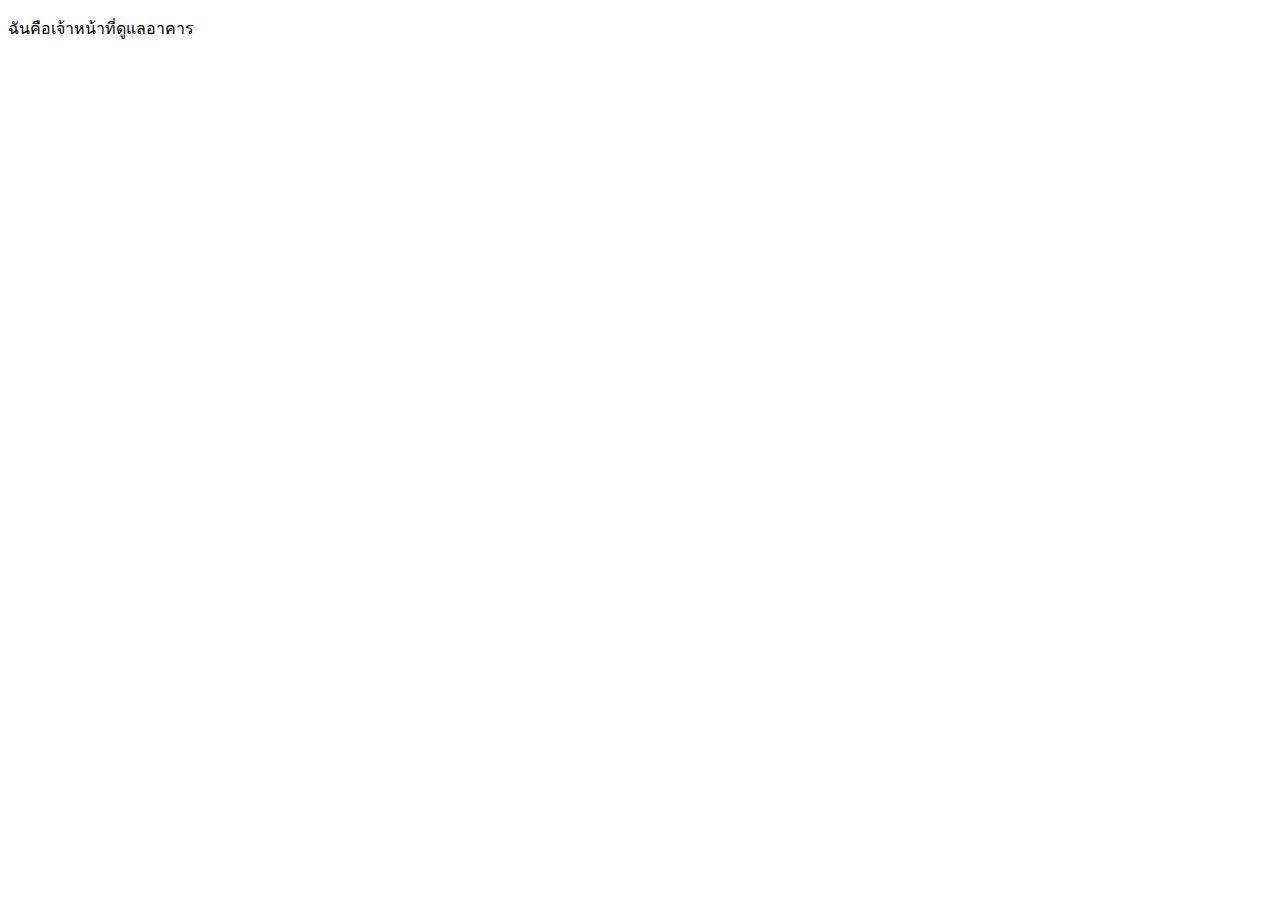
<file: hompage_admin.html>
<!DOCTYPE html>
<html lang="en">
<head>
    <meta charset="UTF-8">
    <meta name="viewport" content="width=device-width, initial-scale=1.0">
    <title>Admin HomePage</title>
</head>
<body>
    <p>ฉันคือเจ้าหน้าที่ดูแลอาคาร</p>
</body>
</html>
</file>
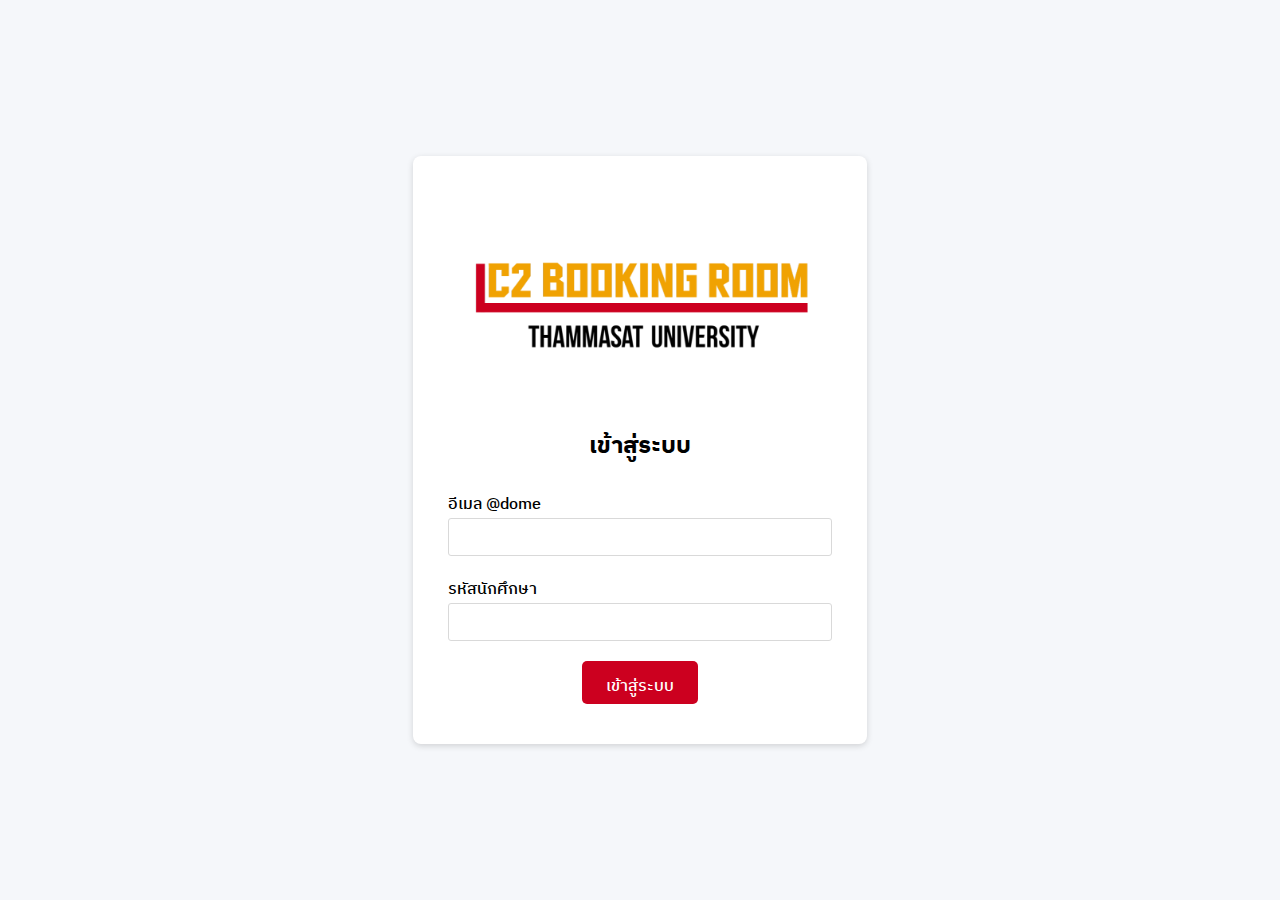
<file: LoginPage.html>
<!DOCTYPE html>
<html lang="en">
<head>
    <meta charset="UTF-8">
    <meta name="viewport" content="width=device-width, initial-scale=1.0">
    <title>Log-in Page</title>
    <link rel="stylesheet" href="LoginPage.css">
</head>
<body>
    <form>
        <img class="logo" src="resource/Logo สำหรับหน้า Login.png" alt="Logo">
        <h3>เข้าสู่ระบบ</h3>
        <div>
            <label for="email">อีเมล @dome</label>
            <input type="email" id="email" name="email" required>
        </div>
        <div>
            <label for="studentID">รหัสนักศึกษา</label>
            <input type="text" id="studentID" name="studentID" required >
        </div>
        <button type="submit" class="btn">เข้าสู่ระบบ</button>

    </form>
    
</body>
</html>
</file>
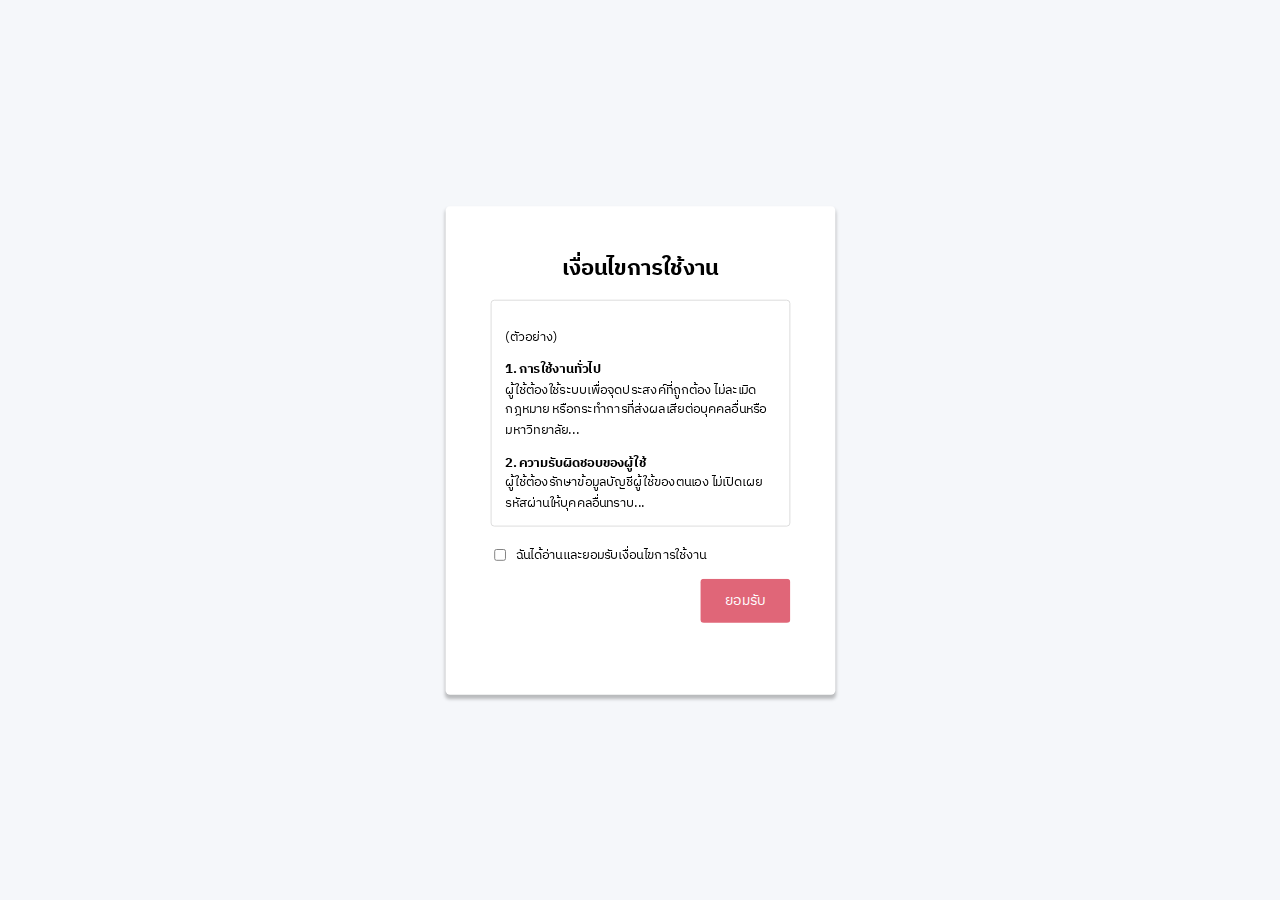
<file: termsPage.html>
<!DOCTYPE html>
<html lang="en">
<head>
    <meta charset="UTF-8">
    <meta name="viewport" content="width=device-width, initial-scale=1.0">
    <title>Terms and Condition</title>
    <link rel="stylesheet" href="termsPage.css">
</head>
<body>
    <div class="terms-container">
    <h1>เงื่อนไขการใช้งาน</h1>

    <div class="terms-box">
    <p>(ตัวอย่าง)</p>
    <p><b>1. การใช้งานทั่วไป</b><br>
        ผู้ใช้ต้องใช้ระบบเพื่อจุดประสงค์ที่ถูกต้อง ไม่ละเมิดกฎหมาย หรือกระทำการที่ส่งผลเสียต่อบุคคลอื่นหรือมหาวิทยาลัย...</p>
    <p><b>2. ความรับผิดชอบของผู้ใช้</b><br>
        ผู้ใช้ต้องรักษาข้อมูลบัญชีผู้ใช้ของตนเอง ไม่เปิดเผยรหัสผ่านให้บุคคลอื่นทราบ...</p>
    <p><b>3. การเก็บรวบรวมข้อมูล</b><br>
      ข้อมูลที่ผู้ใช้ส่งผ่านระบบอาจถูกเก็บเพื่อนำไปใช้ในการปรับปรุงคุณภาพของบริการ...</p>
    <p><b>4. การแก้ไขและการบังคับใช้</b><br>
      มหาวิทยาลัยขอสงวนสิทธิ์ในการแก้ไข เปลี่ยนแปลง หรือตัดสิทธิ์การใช้งานของผู้ใช้...</p>
    <p><b>5. การยอมรับ</b><br>
      เมื่อผู้ใช้กดยอมรับ ถือว่าผู้ใช้ได้อ่านและเข้าใจเงื่อนไขทั้งหมดแล้ว</p>
    <p>...</p>
    </div>

    <div class="agree-section">
      <input type="checkbox" id="agree">
      <label for="agree">ฉันได้อ่านและยอมรับเงื่อนไขการใช้งาน</label>
    </div>

    <button id="acceptBtn" disabled>ยอมรับ</button>
  </div>

  <script src="termsPage.js"></script>
</body>
</html>
</file>
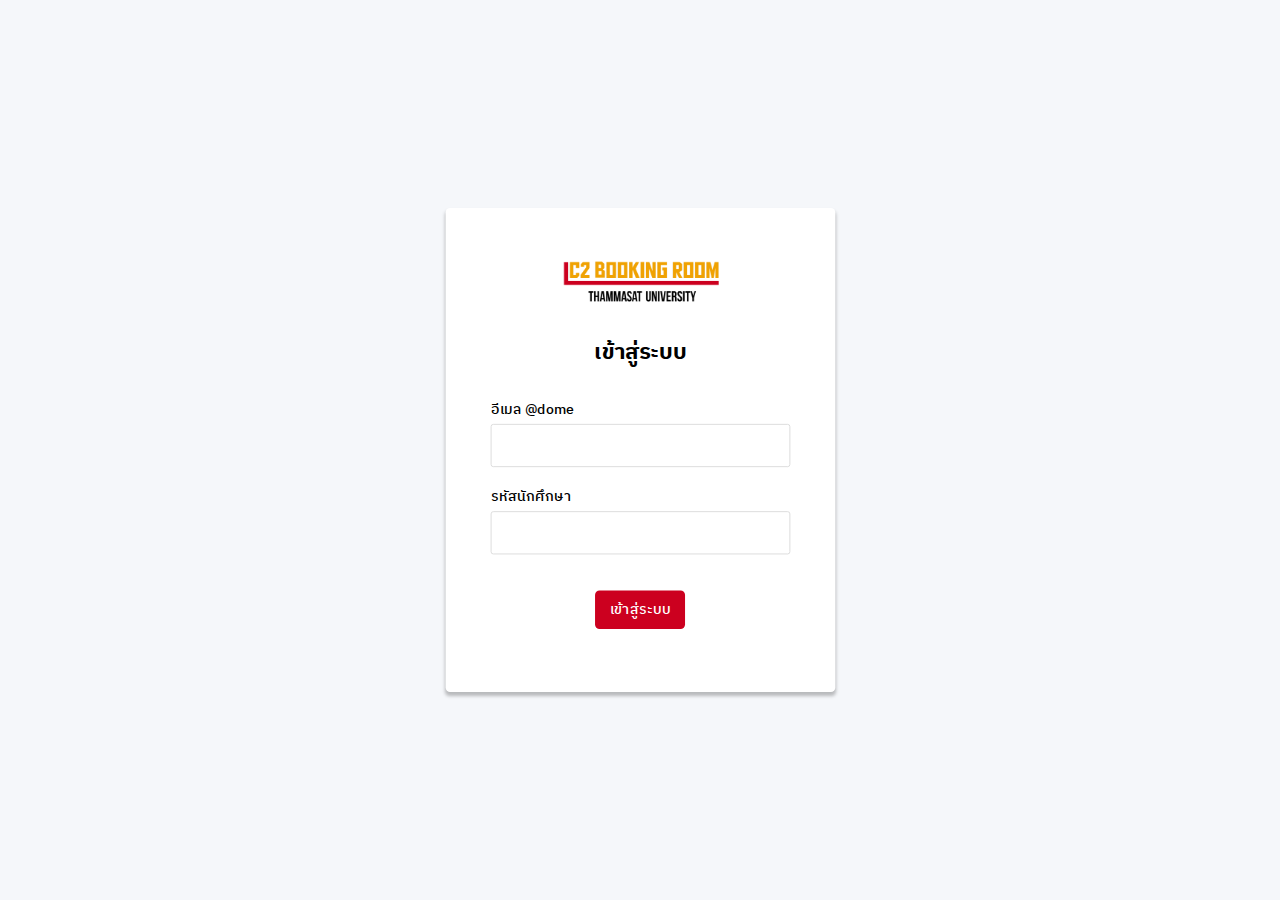
<file: src/main/resources/static/LoginPage.html>
<!DOCTYPE html>
<html lang="en">
<head>
    <meta charset="UTF-8">
    <meta name="viewport" content="width=device-width, initial-scale=1.0">
    <title>Log-in Page</title>
    <link rel="stylesheet" href="style/LoginPage.css">
</head>
<body>
    <form action="#" method="post">
        <img class="logo" src="resource/Logo_Login.png" alt="Logo">
        <h1>เข้าสู่ระบบ</h1>
        <div>
            <label for="email">อีเมล @dome</label>
            <input type="email" id="email" name="email" required>
        </div>
        <div>
            <label for="studentID">รหัสนักศึกษา</label>
            <input type="text" id="studentID" name="studentID" required >
        </div>
        <button type="submit" class="btn">เข้าสู่ระบบ</button>

        <p id="loading-message" style="display:none; color:#555; margin-top:10px;">
            กำลังส่งรหัส OTP...
        </p>

    </form>
  <script src="api/LoginPage.js"></script>
    
</body>
</html>
</file>
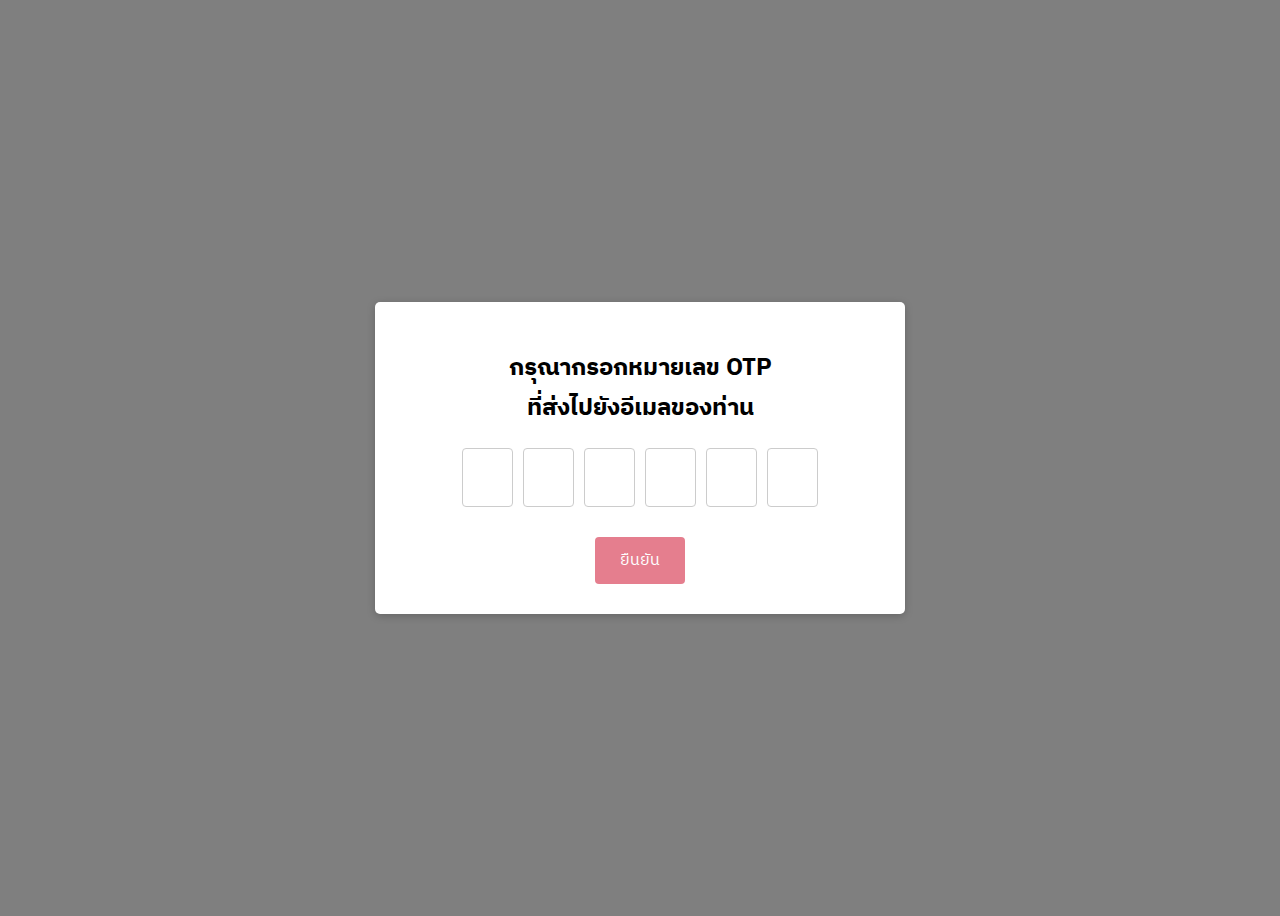
<file: src/main/resources/static/otpPage.html>
<!DOCTYPE html>
<html lang="en">
<head>
    <meta charset="UTF-8">
    <meta name="viewport" content="width=device-width, initial-scale=1.0">
    <title>OTP</title>
    <link rel="stylesheet" href="style/otpPage.css">
</head>
<body>
    <div class="otp-container">
        <h1>กรุณากรอกหมายเลข OTP<br>ที่ส่งไปยังอีเมลของท่าน</h1>    
        <div class="otp-inputs">
            <input type="text" maxlength="1" class="otp" inputmode="numeric" pattern="[0-9]*" />
            <input type="text" maxlength="1" class="otp" inputmode="numeric" pattern="[0-9]*" />
            <input type="text" maxlength="1" class="otp" inputmode="numeric" pattern="[0-9]*" />
            <input type="text" maxlength="1" class="otp" inputmode="numeric" pattern="[0-9]*" />
            <input type="text" maxlength="1" class="otp" inputmode="numeric" pattern="[0-9]*" />
            <input type="text" maxlength="1" class="otp" inputmode="numeric" pattern="[0-9]*" />
        </div>
        <button id="verifyBtn" disabled>ยืนยัน</button>
        <p id="loading-message" style="display:none; color:#555; margin-top:10px;"></p>
    </div>
    <script src="api/otpPage.js"></script>
</body>
</html>
</file>
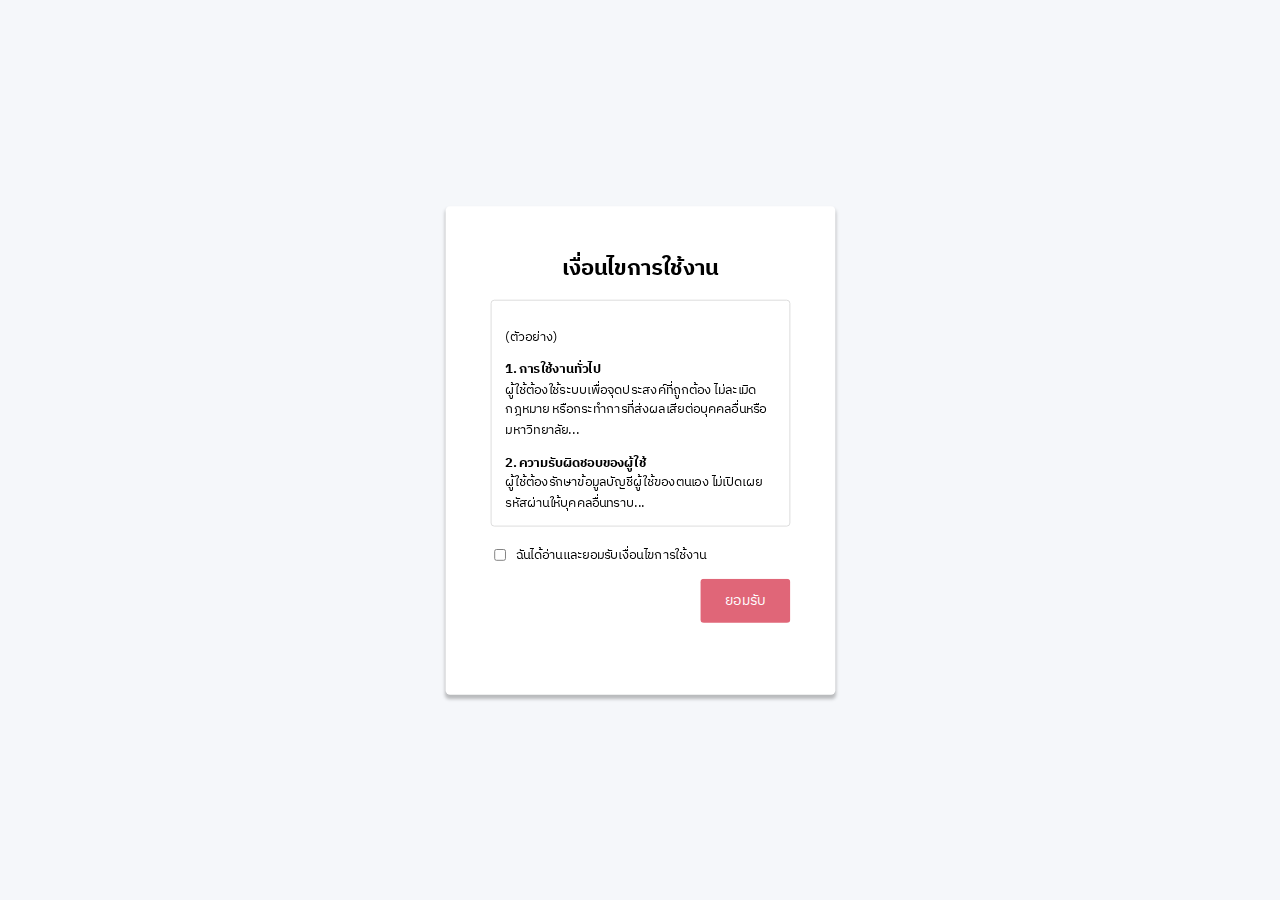
<file: src/main/resources/static/termsPage.html>
<!DOCTYPE html>
<html lang="en">
<head>
    <meta charset="UTF-8">
    <meta name="viewport" content="width=device-width, initial-scale=1.0">
    <title>Terms and Condition</title>
    <link rel="stylesheet" href="style/termsPage.css">
</head>
<body>
    <div class="terms-container">
    <h1>เงื่อนไขการใช้งาน</h1>

    <div class="terms-box">
    <p>(ตัวอย่าง)</p>
    <p><b>1. การใช้งานทั่วไป</b><br>
        ผู้ใช้ต้องใช้ระบบเพื่อจุดประสงค์ที่ถูกต้อง ไม่ละเมิดกฎหมาย หรือกระทำการที่ส่งผลเสียต่อบุคคลอื่นหรือมหาวิทยาลัย...</p>
    <p><b>2. ความรับผิดชอบของผู้ใช้</b><br>
        ผู้ใช้ต้องรักษาข้อมูลบัญชีผู้ใช้ของตนเอง ไม่เปิดเผยรหัสผ่านให้บุคคลอื่นทราบ...</p>
    <p><b>3. การเก็บรวบรวมข้อมูล</b><br>
      ข้อมูลที่ผู้ใช้ส่งผ่านระบบอาจถูกเก็บเพื่อนำไปใช้ในการปรับปรุงคุณภาพของบริการ...</p>
    <p><b>4. การแก้ไขและการบังคับใช้</b><br>
      มหาวิทยาลัยขอสงวนสิทธิ์ในการแก้ไข เปลี่ยนแปลง หรือตัดสิทธิ์การใช้งานของผู้ใช้...</p>
    <p><b>5. การยอมรับ</b><br>
      เมื่อผู้ใช้กดยอมรับ ถือว่าผู้ใช้ได้อ่านและเข้าใจเงื่อนไขทั้งหมดแล้ว</p>
    <p>...</p>
    </div>

    <div class="agree-section">
      <input type="checkbox" id="agree">
      <label for="agree">ฉันได้อ่านและยอมรับเงื่อนไขการใช้งาน</label>
    </div>

    <button id="acceptBtn" disabled>ยอมรับ</button>
  </div>

  <script src="api/termsPage.js"></script>
</body>
</html>
</file>
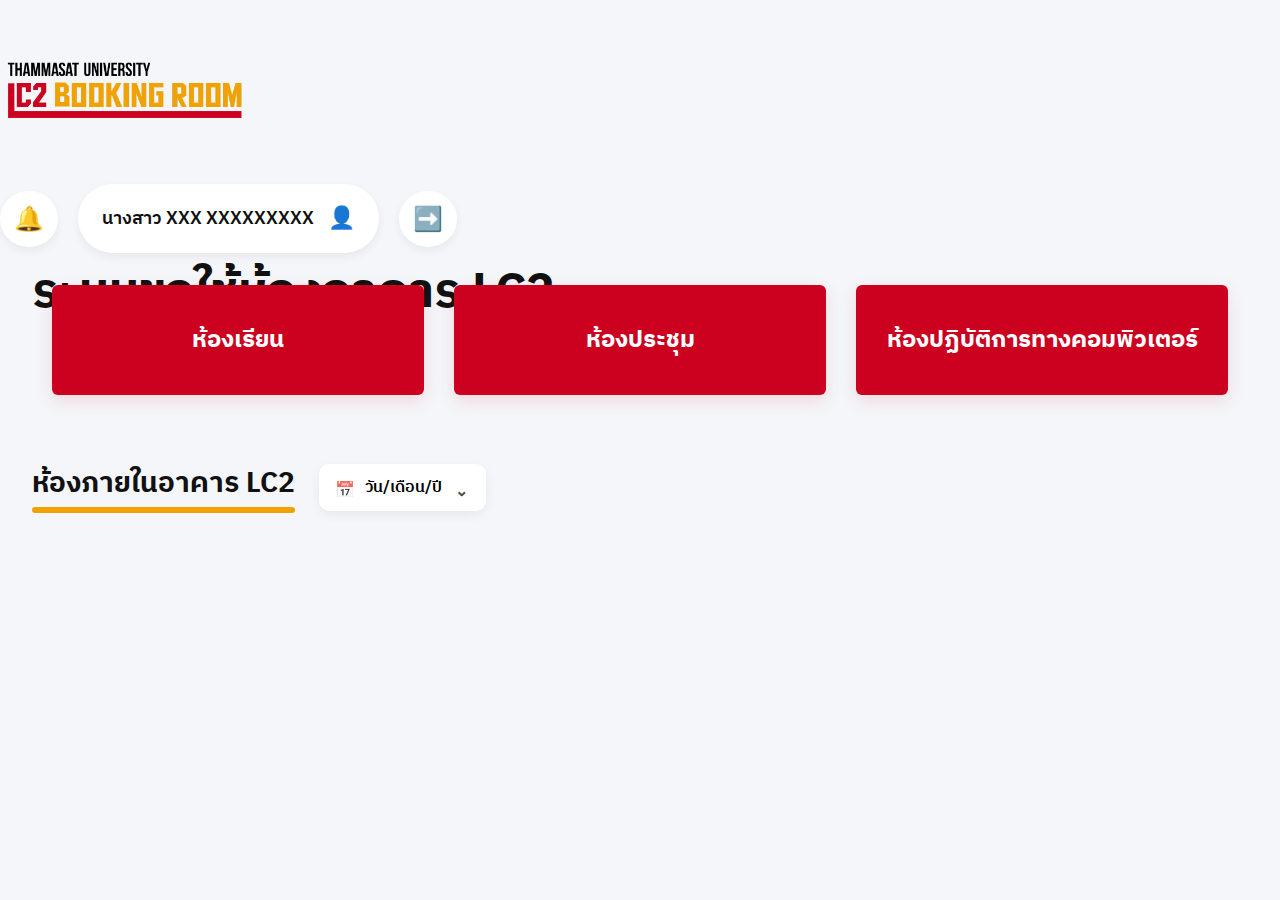
<file: src/main/resources/static/bookingRoom/homepage_user.html>
<!DOCTYPE html>
<html lang="th">
<head>
  <meta charset="utf-8" />
  <meta name="viewport" content="width=device-width, initial-scale=1" />
  <title>LC2 Booking</title>
  <link href="https://fonts.googleapis.com/css2?family=IBM+Plex+Sans+Thai:wght@400;500;600;700&display=swap" rel="stylesheet" />
  <link rel="stylesheet" href="style/index.css" />
  <script src="api/index.js" defer></script>
</head>
<body>
  <header class="app">
    <div class="container">
      <div class="brand-logo">
        <img src="../resource/Logo_header.png" alt="Logo" height="100" />
      </div>
      <div class="toolbar">
        <button class="icon-btn" title="แจ้งเตือน">🔔</button>
        <div class="chip">นางสาว XXX XXXXXXXXX <span style="font-size:22px">👤</span></div>
        <button class="icon-btn" title="ออก">➡️</button>
      </div>
    </div>
  </header>
  <main class="main-content">
    <h1>ระบบขอใช้ห้องอาคาร LC2</h1>
    <div class="tabs">
      <button class="tab active">ห้องเรียน</button>
      <button class="tab">ห้องประชุม</button>
      <button class="tab">ห้องปฏิบัติการทางคอมพิวเตอร์</button>
    </div>
    <div class="section-header">
      <div class="title-wrapper">
        <h2>ห้องภายในอาคาร LC2</h2>
        <div class="divider"></div>
      </div>
      <div class="date-wrapper">
        <button id="dpToggle" class="date-trigger">
          <span class="date-trigger-icon">📅</span>
          <span id="dpLabel">วัน/เดือน/ปี</span>
          <span class="date-trigger-caret">⌄</span>
        </button>
        <div id="dpPanel" class="calendar-card" aria-hidden="true">
          <div class="cal-head">
            <button class="cal-nav" data-dir="-1">‹</button>
            <div class="cal-title" id="calTitle"></div>
            <button class="cal-nav" data-dir="1">›</button>
          </div>
          <div class="cal-dow">
            <span>SUN</span><span>MON</span><span>TUE</span><span>WED</span><span>THU</span><span>FRI</span><span>SAT</span>
          </div>
          <div class="cal-grid" id="calGrid"></div>
        </div>
      </div>
    </div>
  </main>
</body>
</html>
</file>
<file: LoginPage.css>
@import url('https://fonts.googleapis.com/css2?family=IBM+Plex+Sans+Thai:wght@100;200;300;400;500;600;700&display=swap');

body {
    font-family: "IBM Plex Sans Thai", sans-serif;
    font-weight: bold;
    background-color: #f5f7fa;
    display: flex;
    justify-content: center;
    align-items: center;
    height: 100vh;
    margin: 0;
}

form {
    background: #fff;
    padding: 40px 35px;
    border-radius: 8px;
    box-shadow: 0 2px 6px rgba(0, 0, 0, 0.15);
    height: auto;
    width: 30%;
}

.logo {
    display: block;
    margin: 0 auto 15px;
    height: auto;
    max-width: 100%;
}

h3 {
    text-align: center;
    margin-top: 0;
    margin-bottom: 25px;
    font-size: 24px;
}

div {
    margin-bottom: 20px;
}

label {
    display: block;
    font-size: 16px;
    margin-bottom: 0;
    color: #000000;
    font-weight: 500;
    box-sizing: border-box;
}

input {
    width: 100%;
    padding: 10px;
    border: 1px solid #d9d9d9;
    border-radius: 3px;
    font-size: 14px;
    box-sizing: border-box;
}

button {
    font-family: "IBM Plex Sans Thai", sans-serif;  
    background-color: #cc001f;
    color: #fff;
    border: none;
    padding: 12px;
    width: 30%;
    height: 43px;
    border-radius: 5px;
    font-size: 16px;
    font-weight: 500;
    cursor: pointer;
    margin: 10px auto 0; 
    display: block;
    transition: background-color 0.2s ease-in-out;
}

button:hover {
    background-color: #000000;
}
</file>
<file: termsPage.css>
@import url('https://fonts.googleapis.com/css2?family=IBM+Plex+Sans+Thai:wght@400;500;600;700&display=swap');

body {
  font-family: "IBM Plex Sans Thai", sans-serif;
  background-color: #f5f7fa;
  display: flex;
  justify-content: center;
  align-items: center;
  height: 100vh;
  margin: 0;
}

.terms-container {
  background: #fff;
  padding: 34px 50px 80px;
  border-radius: 5px;
  box-shadow: 0 4px 4px rgba(0, 0, 0, 0.25);
  height: auto;
  width: 26%;
  transform: scale(0.9);
  transform-origin: center center;
  display: flex;
  flex-direction:column;
}

h1 {
  text-align: center;
  margin-top: 15px;
  margin-bottom: 15px;
  font-size: 24px;
  font-weight: 700;
}

.terms-box {
  flex: 0 0 auto;
  height: 220px;
  overflow-y: auto;
  border: 1px solid #d9d9d9;
  border-radius: 4px;
  padding: 15px;
  margin-bottom: 20px;
  font-size: 14px;
  line-height: 1.6;
}


.agree-section {
  display: flex;
  align-items: center;
  gap: 8px;
  margin-bottom: 15px;
  font-size: 14px;
}

button {
  font-family: "IBM Plex Sans Thai", sans-serif;
  background-color: #cc001f;
  color: #fff;
  border: none;
  padding: 12px 20px;
  border-radius: 4px;
  font-size: 15px;
  cursor: pointer;
  width: 100px;
  align-self: flex-end;
  opacity: 0.6;
  transition: 0.2s;
}

button.enabled {
  opacity: 1;
}

button:hover.enabled {
  background-color: #000;
}
</file>
<file: src/main/resources/static/style/LoginPage.css>
@import url('https://fonts.googleapis.com/css2?family=IBM+Plex+Sans+Thai:wght@100;200;300;400;500;600;700&display=swap');

body {
    font-family: "IBM Plex Sans Thai", sans-serif;
    background-color: #f5f7fa;
    display: flex;
    justify-content: center;
    align-items: center;
    height: 100vh;
    margin: 0;
}

form {
    background: #fff;
    padding: 25px 50px 70px;
    border-radius: 5px;
    box-shadow: 0 4px 4px rgba(0, 0, 0, 0.25);
    height: auto;
    width: 26%;
    transform: scale(0.9);
    transform-origin: center center;
}

.logo {
    display: block;
    margin: 0 auto;
    height: auto;
    max-width: 60%;
}

h1 {
    text-align: center;
    margin-top: 4px;
    margin-bottom: 30px;
    font-size: 24px;
    font-weight: 700;
}

div {
    margin-bottom: 20px;
}

label {
    display: block;
    font-size: 16px;
    margin-bottom: 2px;
    color: #000000;
    font-weight: 500;
    box-sizing: border-box;
}

input {
    width: 100%;
    height: 48px;
    padding: 10px;
    border: 1px solid #d9d9d9;
    border-radius: 3px;
    font-size: 14px;
    box-sizing: border-box;
}

button {
    font-family: "IBM Plex Sans Thai", sans-serif;  
    background-color: #cc001f;
    color: #fff;
    border: none;
    padding: 4px;
    width: 100px;
    height: 43px;
    border-radius: 5px;
    font-size: 16px;
    font-weight: 500;
    cursor: pointer;
    margin: 40px auto 0; 
    display: block;
    transition: background-color 0.2s ease-in-out;
}

button:hover {
    background-color: #000000;
}
</file>
<file: src/main/resources/static/style/otpPage.css>
@import url('https://fonts.googleapis.com/css2?family=IBM+Plex+Sans+Thai:wght@400;500;600&display=swap');

body {
  font-family: "IBM Plex Sans Thai", sans-serif;
  background-color: rgba(0, 0, 0, 0.5);
  display: flex;
  justify-content: center;
  align-items: center;
  height: 100vh;
}

.otp-container {
  background-color: #fff;
  width: 450px;
  padding: 30px 40px;
  border-radius: 5px;
  text-align: center;
  box-shadow: 0 2px 8px rgba(0, 0, 0, 0.2);
}

h1 {
  font-size: 24px;
  font-weight: 700;
  margin-bottom: 20px;
}

p {
  margin-bottom: 30px;
  color: #333;
  font-weight: 400;
}

.otp-inputs {
  display: flex;
  justify-content: center;
  gap: 10px;
  margin-bottom: 30px;
}

.otp {
  width: 45px;
  height: 55px;
  text-align: center;
  font-size: 24px;
  border: 1px solid #ccc;
  border-radius: 4px;
}

.otp:focus {
  border-color: #cc001f;
  outline: none;
}

button {
  font-family: "IBM Plex Sans Thai", sans-serif;  
  background-color: #cc001f;
  color: #fff;
  border: none;
  padding: 10px 25px;
  border-radius: 4px;
  font-size: 16px;
  cursor: pointer;
  transition: 0.3s;
}

button:disabled {
  opacity: 0.5;
  cursor: not-allowed;
}

button:hover:not(:disabled) {
  background-color: #000;
}
</file>
<file: src/main/resources/static/style/termsPage.css>
@import url('https://fonts.googleapis.com/css2?family=IBM+Plex+Sans+Thai:wght@400;500;600;700&display=swap');

body {
  font-family: "IBM Plex Sans Thai", sans-serif;
  background-color: #f5f7fa;
  display: flex;
  justify-content: center;
  align-items: center;
  height: 100vh;
  margin: 0;
}

.terms-container {
  background: #fff;
  padding: 34px 50px 80px;
  border-radius: 5px;
  box-shadow: 0 4px 4px rgba(0, 0, 0, 0.25);
  height: auto;
  width: 26%;
  transform: scale(0.9);
  transform-origin: center center;
  display: flex;
  flex-direction:column;
}

h1 {
  text-align: center;
  margin-top: 15px;
  margin-bottom: 15px;
  font-size: 24px;
  font-weight: 700;
}

.terms-box {
  flex: 0 0 auto;
  height: 220px;
  overflow-y: auto;
  border: 1px solid #d9d9d9;
  border-radius: 4px;
  padding: 15px;
  margin-bottom: 20px;
  font-size: 14px;
  line-height: 1.6;
}


.agree-section {
  display: flex;
  align-items: center;
  gap: 8px;
  margin-bottom: 15px;
  font-size: 14px;
}

button {
  font-family: "IBM Plex Sans Thai", sans-serif;
  background-color: #cc001f;
  color: #fff;
  border: none;
  padding: 12px 20px;
  border-radius: 4px;
  font-size: 15px;
  cursor: pointer;
  width: 100px;
  align-self: flex-end;
  opacity: 0.6;
  transition: 0.2s;
}

button.enabled {
  opacity: 1;
}

button:hover.enabled {
  background-color: #000;
}
</file>
<file: src/main/resources/static/bookingRoom/style/index.css>
:root {
  --bg: #F4F6F9;
  --card: #FFFFFF;
  --muted: #9AA3AD;
  --accent: #CC001F;
  /* red */
  --accent-dark: #A80018;
  --yellow: #F0A202;
  --green: #C6F0D6;
  --pink: #FFD6D9;
}

* {
  box-sizing: border-box
}

body {
  margin: 0;
  font-family: 'IBM Plex Sans Thai', sans-serif;
  background-color: var(--bg);
  color: #111;
}

.app {
  position: sticky;
  top: 0;
  z-index: 50;
}

.top-bar {
  max-width: 1440px;
  margin: 0 auto;
  padding: 0px 32px;
  display: flex;
  align-items: center;
  justify-content: space-between;
}

.container {
  justify-content: space-between;
}

.brand-logo img {
  height: 175px;
  margin-left: -16px;
  padding-top: 20px;
}

.toolbar {
  display: flex;
  align-items: center;
  gap: 20px
}

.icon-btn {
  background: #fff;
  border: none;
  padding: 14px;
  border-radius: 999px;
  cursor: pointer;
  font-size: 24px;
  box-shadow: 0 4px 10px rgba(16, 24, 40, 0.06);
  transition: background-color 0.2s ease, color 0.2s ease;
}

.icon-btn img {
  width: 24px;
  height: 24px;
  display: block;
}

.icon-btn:hover {
  background-color: #111;
  color: #fff;
}

.icon-btn:hover img {
  /* เปลี่ยน SVG สีดำให้เป็นสีขาว */
  filter: brightness(0) invert(1);
}

.chip {
  background: #fff;
  border-radius: 999px;
  padding: 16px 24px;
  font-weight: 600;
  font-size: 18px;
  box-shadow: 0 4px 10px rgba(16, 24, 40, 0.06);
  display: flex;
  align-items: center;
  gap: 14px
}

.avatar-img {
  width: 28px;
  height: 28px;
  border-radius: 50%;
  background-color: #e9ecef;
}

.hidden {
  display: none !important;
}

.breadcrumb-container {
  font-size: 20px;
  font-weight: 500;
  margin: 0 0 32px;
}

.breadcrumb-container a {
  color: var(--muted);
  text-decoration: none;
}
.breadcrumb-container a:hover {
  text-decoration: underline;
}
.main-content {
  max-width: 1440px;
  margin: 0 auto;
  padding: 0px 32px;
}

#main-header {
  position: relative;
  max-width: 100%;
  margin-bottom: 180px; 
}

#main-header h1 {
  position: relative;
  z-index: 2; 
  text-align: center;
  padding: 20px 32px 0px 32px;
  font-size: 78px;
  font-weight: 800;
  color: #fff;
  transform: translateY(50px);
  text-shadow: 5px 5px 0px #F0A202; 
}

#main-header .sub-header {
  position: relative; 
  z-index: 2; 
  text-align: center;
  font-size: 24px; 
  color: #fff;
  margin-top: -10px; 
  transform: translateY(20px);
  font-weight: 700;
  text-shadow: 1px 1px 3px #00000080;
}


#main-header::before {
  content: "";
  position: absolute;
  top: 0;
  left: 0px; 
  right: 0px;
  bottom: -160px; 
  background-image: url('/resource/banner.png');
  background-size: cover;
  background-position: center;
  border-radius: 5px;
  opacity: 1; 
  z-index: 1; 
}

.tabs,
.rooms {
  position: relative;
  z-index: 2; 
  margin-top: -90px;
}

h1 {
  font-size: 48px;
  margin: 0 0 32px;
  font-weight: 800
}

.tabs {
  top: -10px;
  display: flex;
  gap: 30px;  
  margin: -90px 0 36px 0; 
  padding: 20px; 
  justify-content: flex-start;
}

.tab {
  background: #CC001F;
  color: #fff;
  padding: 35px 0;
  width: 500px;
  border-radius: 6px;
  border: none;
  font-weight: 700;
  font-family: 'IBM Plex Sans Thai', sans-serif;
  font-size: 24px;
  cursor: pointer;
  box-shadow: 0 6px 18px rgba(204, 0, 31, 0.12);
  transition: background-color 0.2s ease;
}

.tab:hover {
  background-color: #111;
}



.section-header {
  display: flex;
  align-items: center;
  gap: 24px;
  margin-top: 18px;
  padding: 0 0
}

.section-header h2 {
  font-size: 28px;
  margin: 0;
  font-weight: 700;
  white-space: nowrap;
}

.divider {
  height: 6px;
  background: var(--yellow);
  border-radius: 6px;
  flex-grow: 1;
}

.date-wrapper {
  position: relative
}

.date-trigger {
  background: #fff;
  border: none;
  border-radius: 10px;
  padding: 10px 16px;
  font-size: 16px;
  font-weight: 600;
  font-family: inherit;
  display: flex;
  align-items: center;
  gap: 10px;
  box-shadow: 0 4px 12px rgba(16, 24, 40, 0.06);
  cursor: pointer;
  transition: background-color 0.2s ease, color 0.2s ease;
}

.date-trigger:hover {
  background-color: #111;
  color: #fff;
}

.date-trigger:hover .date-trigger-icon {
  /* เปลี่ยน SVG สีดำให้เป็นสีขาว */
  filter: brightness(0) invert(1);
}

.date-trigger-icon {
  width: 20px;
  height: 20px;
  opacity: 0.8;
}

.date-trigger .date-trigger-caret {
  opacity: 0.7;
  width: 18px;
  height: 18px;
}

.date-trigger:hover .date-trigger-caret {
  /* เปลี่ยน SVG สีดำให้เป็นสีขาว */
  filter: brightness(0) invert(1);
}

.calendar-card {
  position: absolute;
  top: calc(100% + 12px);
  right: 0;
  background: #fff;
  border-radius: 12px;
  padding: 16px;
  box-shadow: 0 8px 24px rgba(16, 24, 40, 0.12);
  z-index: 999;
  /* เปลี่ยนจากการใช้ display มาเป็น opacity และ transform เพื่อทำ animation */
  opacity: 0;
  visibility: hidden;
  transform: translateY(-10px);
  transition: opacity 0.3s ease, transform 0.3s ease, visibility 0.3s;
}

.calendar-card.show {
  opacity: 1;
  visibility: visible;
  transform: translateY(0);
}

.cal-head {
  display: flex;
  align-items: center;
  justify-content: space-between;
  margin-bottom: 8px
}

.cal-nav {
  background: none;
  border: none;
  font-size: 20px;
  font-family: inherit;
  cursor: pointer;
  transition: background-color 0.2s ease, color 0.2s ease;
}

.cal-nav:hover {
  background-color: #f0f0f0;
}

.cal-dow {
  display: grid;
  grid-template-columns: repeat(7, 1fr);
  text-align: center;
  font-weight: 700;
  margin-bottom: 8px;
  color: var(--muted)
}

.cal-grid {
  display: grid;
  grid-template-columns: repeat(7, 1fr);
  gap: 6px
}

.cal-grid div {
  padding: 8px;
  text-align: center;
  border-radius: 8px;
  cursor: pointer;
  transition: background-color 0.2s ease, color 0.2s ease;
}

.cal-grid div:hover {
  background-color: #e9ecef;
}

.rooms {
  margin-top: 28px;
  display: flex;
  flex-direction: column;
  gap: 20px
}
.room-card {
  display: grid;
  grid-template-columns: 88px 1fr 96px;
  gap: 20px;
  align-items: center;
  background: var(--card);
  border: 1px solid #E6E6E6;
  border-radius: 14px;
  box-shadow: 0 6px 18px rgba(0, 0, 0, .06);
  padding: 20px;
}

.media {
  width: 88px;
  height: 88px;
  display: grid;
  place-items: center;
  border-radius: 12px;
  background: #F0F0F0;
  border: 1px solid #E0E0E0;
  color: #7A7A7A;
  font-size: 24px;
}

.info {
  display: flex;
  flex-direction: column;
  gap: 10px;
}

.title {
  font-weight: 700;
  font-size: 18px;
  line-height: 1.2;
}

.meta {
  display: flex;
  gap: 16px;
  align-items: center;
  color: #7B7B7B;
  font-size: 13px;
}

.meta .icon {
  font-size: 16px;
}

.slots {
  display: flex;
  flex-wrap: wrap;
  gap: 10px;
}

.slot {
  padding: 8px 12px;
  border-radius: 5px;
  font-size: 13px;
  line-height: 1;
  border: 1px solid transparent;
  user-select: none;
}

.busy {
  background: #FFD6D6;
  border-color: #FF9EA8;
  color: #C82B2B;
}

.free {
  background: #D9F7E5;
  border-color: #B7EBCF;
  color: #1E8F52;
}

.cta {
  display: flex;
  justify-content: flex-end;
  align-items: center;
  margin-top: 60px;
}

.btn-book {
  width: 72px;
  height: 36px;
  border: none;
  border-radius: 5px;
  background: var(--accent);
  color: #fff;
  font-weight: 700;
  cursor: pointer;
  transition: transform .06s ease, background .15s ease;
}

.btn-book:hover {
  background: #111;
}

.btn-book:active {
  transform: translateY(1px);
}

/* responsive */
@media (max-width:900px) {

  .top-bar,
  .main-content {
    padding: 18px
  }

  h1 {
    font-size: 32px
  }

  .tabs {
    gap: 12px;
    flex-wrap: wrap
  }

  .divider {
    width: 220px
  }

  .room-card {
    flex-direction: column;
    align-items: flex-start
  }

  .media {
    width: 100%
  }

  .cta {
    width: 100%;
    display: flex;
    justify-content: flex-end;
    margin-top: 12px
  }
}
</file>
